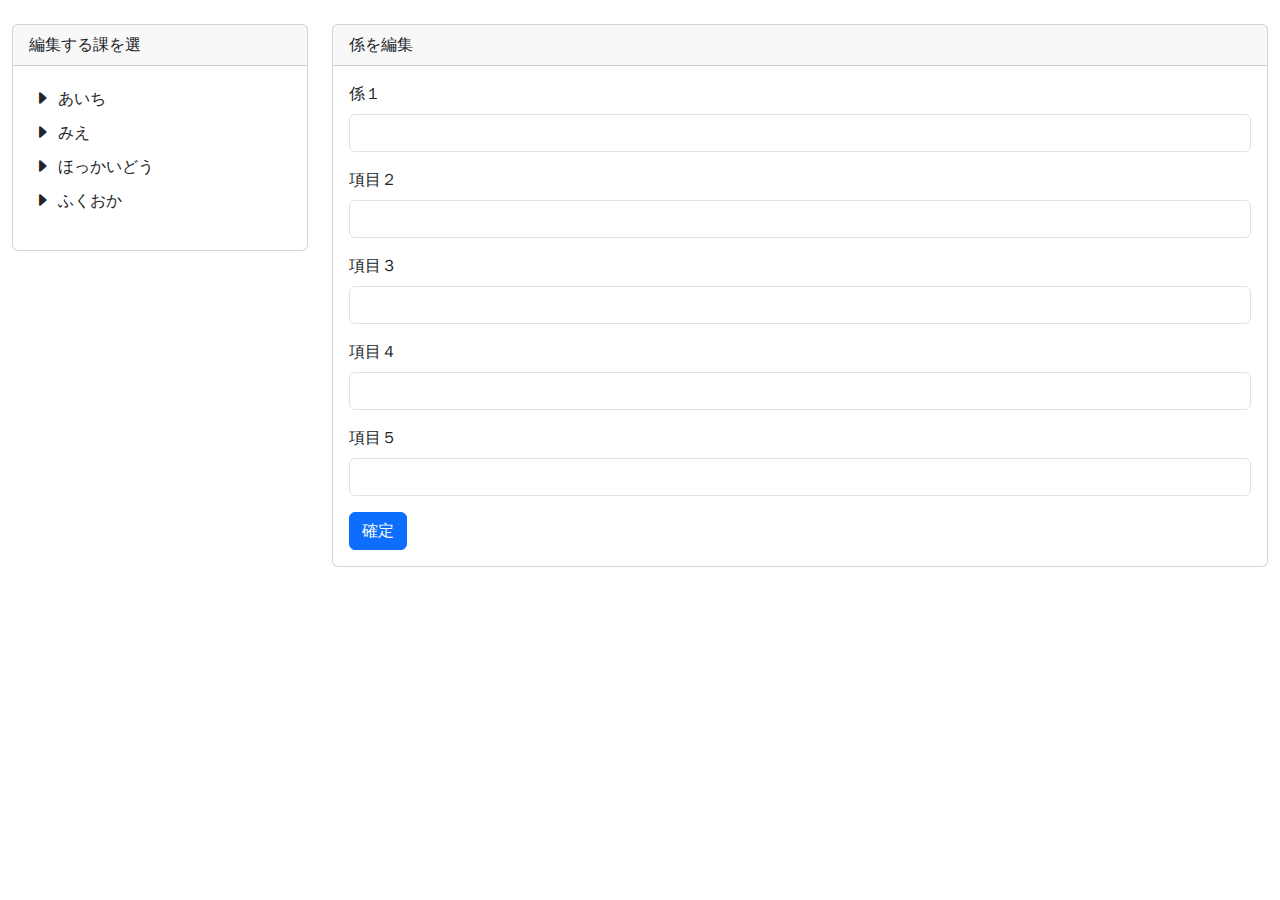
<file: memo/treeview.html>
<!DOCTYPE html>
<html lang="ja">
<head>
    <meta charset="UTF-8">
    <meta name="viewport" content="width=device-width, initial-scale=1.0">
    <title>部課管理システム</title>
    <!-- Bootstrap CSS -->
    <link href="https://cdn.jsdelivr.net/npm/bootstrap@5.3.0/dist/css/bootstrap.min.css" rel="stylesheet">
    <!-- Bootstrap JS -->
    <script src="https://cdn.jsdelivr.net/npm/bootstrap@5.3.0/dist/js/bootstrap.bundle.min.js"></script>
    <!-- Bootstrap Icons -->
    <link href="https://cdn.jsdelivr.net/npm/bootstrap-icons@1.11.0/font/bootstrap-icons.css" rel="stylesheet">

    <style>
        /* ツリービューのスタイル */
        .tree-view {
            list-style: none;
            padding-left: 0;
        }
        .tree-view ul {
            list-style: none;
            padding-left: 20px;
        }
        .tree-item {
            cursor: pointer;
            padding: 5px;
            border-radius: 4px;
        }
        .tree-item:hover {
            background-color: #f8f9fa;
        }
        .tree-item.active {
            background-color: #0d6efd;
            color: white;
        }
        /* サイドバーのスタイル */
        @media (max-width: 768px) {
            .sidebar {
                margin-bottom: 20px;
            }
        }

        /* トーストメッセージ */

        .toast-header {
            background-color: #c243c4;
        }
        .toast-body{
            background-color: #d73eda;
        }

    </style>
</head>
<body>
    <div class="container-fluid">
        <div class="row mt-4">
            <!-- サイドバー -->
            <div class="col-12 col-md-4 col-lg-3 sidebar">
                <div class="card">
                    <div class="card-header">
                        編集する課を選
                    </div>
                    <div class="card-body">
                        <ul class="tree-view" id="treeView"></ul>
                    </div>
                </div>
            </div>

            <!-- 入力フォーム -->
            <div class="col-12 col-md-8 col-lg-9">
                <div class="card">
                    <div class="card-header">
                        係を編集
                    </div>
                    <div class="card-body">
                        <form id="editForm">
                            <div class="mb-3">
                                <label for="item1" class="form-label">係１</label>
                                <input type="text" class="form-control" id="item1" name="item1">
                            </div>
                            <div class="mb-3">
                                <label for="item2" class="form-label">項目２</label>
                                <input type="text" class="form-control" id="item2" name="item2">
                            </div>
                            <div class="mb-3">
                                <label for="item3" class="form-label">項目３</label>
                                <input type="text" class="form-control" id="item3" name="item3">
                            </div>
                            <div class="mb-3">
                                <label for="item3" class="form-label">項目４</label>
                                <input type="text" class="form-control" id="item3" name="item3">
                            </div>
                            <div class="mb-3">
                                <label for="item3" class="form-label">項目５</label>
                                <input type="text" class="form-control" id="item3" name="item3">
                            </div>
                            
                            <button type="submit" class="btn btn-primary">確定</button>
                        </form>
                    </div>
                </div>
            </div>
        </div>
    </div>

    <!-- トースト通知 -->
    <div class="toast-container position-fixed bottom-0 end-0 p-3">
        <div id="saveToast" class="toast" role="alert" aria-live="assertive" aria-atomic="true">
            <div class="toast-header">
                <strong class="me-auto">通知</strong>
                <button type="button" class="btn-close" data-bs-dismiss="toast" aria-label="Close"></button>
            </div>
            <div class="toast-body">
                登録されました。（登録されないけど。）
            </div>
        </div>
    </div>


    <script>
        // サーバーから貰うデータのJSONのさんぷる
        const data = [
            {ky:"あいち", bu:"あいあい部", ka:"あい課", 項目１:"あいか", 項目２:"アアア"},
            {ky:"あいち", bu:"あいあい部", ka:"あい２課", 項目１:"あい２", 項目２:"アアア"},
            {ky:"あいち", bu:"あーあ部", ka:"あ２課", 項目１:"あ２", 項目２:"アアア"},
            {ky:"みえ", bu:"みえる部", ka:"みえみえ課", 項目１:"見える", 項目２:"アアア２"},
            {ky:"ほっかいどう", bu:"ほうかほう部", ka:"ほっほ課", 項目１:"", 項目２:"イイイ"},
            {ky:"ふくおか", bu:"ふく部", ka:"ふう課", 項目１:"ふうう", 項目２:"ウウウ"},
        ];

        // ツリービューの構築
        function buildTreeView() {
            const treeView = document.getElementById('treeView');
            const locations = {};

            // 拠点、部、課の階層でデータを整理する
            data.forEach(item => {
                if (!locations[item.ky]) {
                    locations[item.ky] = {};
                }
                if (!locations[item.ky][item.bu]) {
                    locations[item.ky][item.bu] = [];
                }
                locations[item.ky][item.bu].push(item);
            });

            // ツリービューの作成
            for (const [ky, departments] of Object.entries(locations)) {
                // 拠点レベル
                const kyLi = document.createElement('li');
                const kyDiv = document.createElement('div');
                kyDiv.className = 'tree-item';
                kyDiv.innerHTML = `<i class="bi bi-caret-right-fill me-2"></i>${ky}`;
                
                const buUl = document.createElement('ul');
                buUl.style.display = 'none';

                // 部レベル
                for (const [bu, items] of Object.entries(departments)) {
                    const buLi = document.createElement('li');
                    const buDiv = document.createElement('div');
                    buDiv.className = 'tree-item';
                    buDiv.innerHTML = `<i class="bi bi-caret-right-fill me-2"></i>${bu}`;
                    
                    const kaUl = document.createElement('ul');
                    kaUl.style.display = 'none';

                    // 課レベル
                    items.forEach(item => {
                        const kaLi = document.createElement('li');
                        const kaDiv = document.createElement('div');
                        kaDiv.className = 'tree-item';
                        kaDiv.textContent = item.ka;
                        kaDiv.onclick = () => selectKa(item);
                        kaLi.appendChild(kaDiv);
                        kaUl.appendChild(kaLi);
                    });

                    // 部レベルの展開/折りたたみ
                    buDiv.onclick = (e) => {
                        e.stopPropagation();
                        const icon = buDiv.querySelector('i');
                        if (kaUl.style.display === 'none') {
                            kaUl.style.display = 'block';
                            icon.className = 'bi bi-caret-down-fill me-2';
                        } else {
                            kaUl.style.display = 'none';
                            icon.className = 'bi bi-caret-right-fill me-2';
                        }
                    };

                    buLi.appendChild(buDiv);
                    buLi.appendChild(kaUl);
                    buUl.appendChild(buLi);
                }

                // 拠点レベルの展開/折りたたみ
                kyDiv.onclick = (e) => {
                    e.stopPropagation();
                    const icon = kyDiv.querySelector('i');
                    if (buUl.style.display === 'none') {
                        buUl.style.display = 'block';
                        icon.className = 'bi bi-caret-down-fill me-2';
                    } else {
                        buUl.style.display = 'none';
                        icon.className = 'bi bi-caret-right-fill me-2';
                    }
                };

                kyLi.appendChild(kyDiv);
                kyLi.appendChild(buUl);
                treeView.appendChild(kyLi);
            }
        }

        // 課の選択処理
        function selectKa(item) {
            // 以前の選択を解除
            document.querySelectorAll('.tree-item.active').forEach(el => {
                el.classList.remove('active');
            });

            // 新しく選択された課をハイライト
            event.target.classList.add('active');

            // 右側のフォームに値を設定
            document.getElementById('item1').value = item.項目１;
            document.getElementById('item2').value = item.項目２;
            document.getElementById('item3').value = '';
        }

        // 登録ボタンのフォームの送信処理（だみー。トーストメッセージを表示するだけ）
        document.getElementById('editForm').onsubmit = (e) => {
            e.preventDefault();
            const toast = new bootstrap.Toast(document.getElementById('saveToast'));
            toast.show();
        };

        // 初期化
        document.addEventListener('DOMContentLoaded', buildTreeView);
    </script>
</body>
</html>
</file>
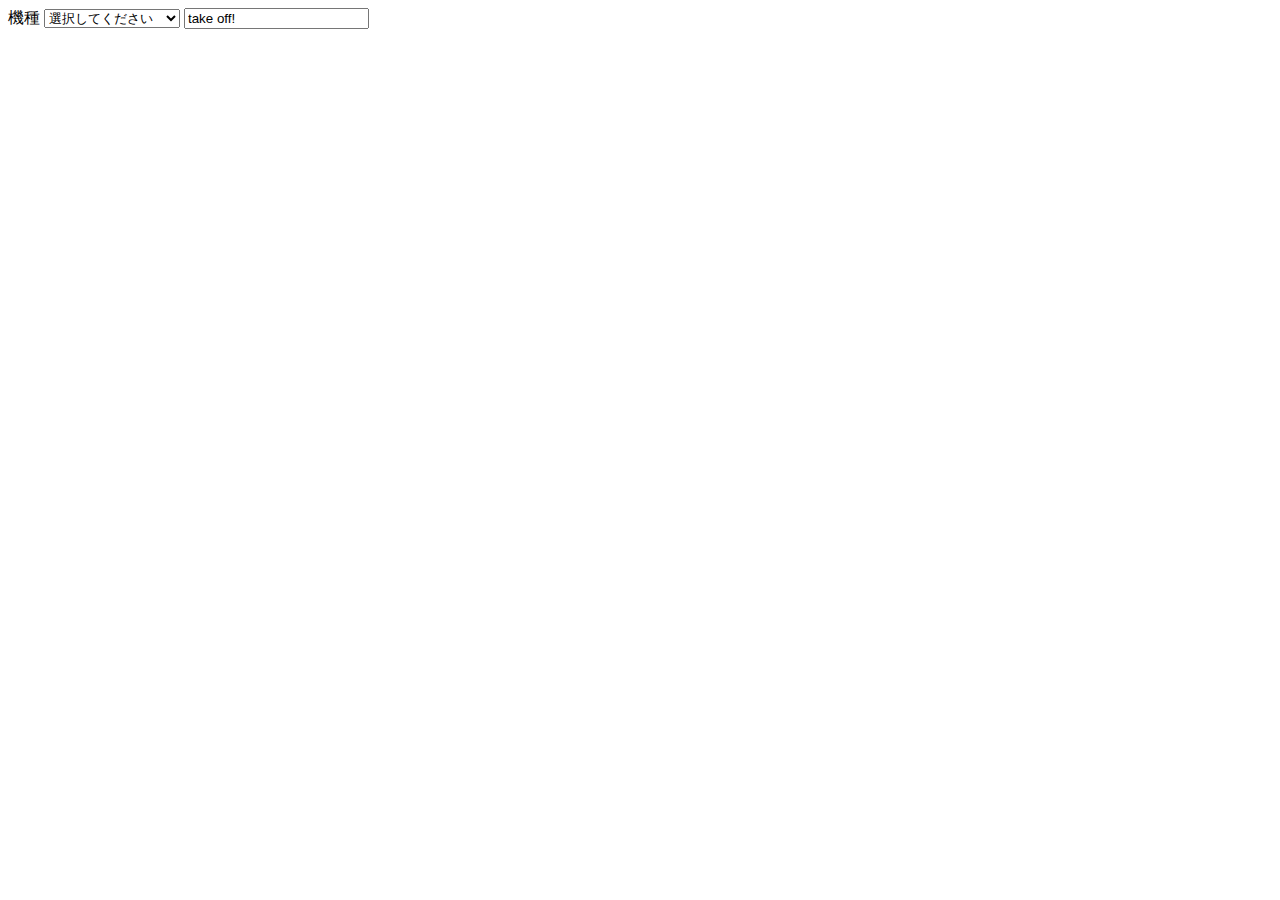
<file: tests/js/event.html>
<!DOCTYPE html>
<html>
  <head>
    <meta charset="utf-8"/>
  </head>
  <body>
    <label>機種</label>
    <select id="model" onchange="flight()">
      <option value="">選択してください</option>
      <option value="B773">ボーイング777-300</option>
      <option value="A388">エアバスA380-800</option>
      <option value="YS11">YS-11</option>
    </select>
    <input type="text" id="call" value="take off!">
    <br />
    <br />
    <div id="message_area"></div>

    <script language="javascript" type="text/javascript">
      // イベントハンドラー
      function flight() {
        var model = document.getElementById("model").value;
        var call = document.getElementById("call").value;

        var message = "";
        if(model) {
          message = model + " " + call.toUpperCase();
        }
        document.getElementById("message_area").innerHTML = message;
      }

      // イベントハンドラーを対応付ける
      document.getElementById("call").onchange = flight;
    </script>
  </body>
</html>
</file>
